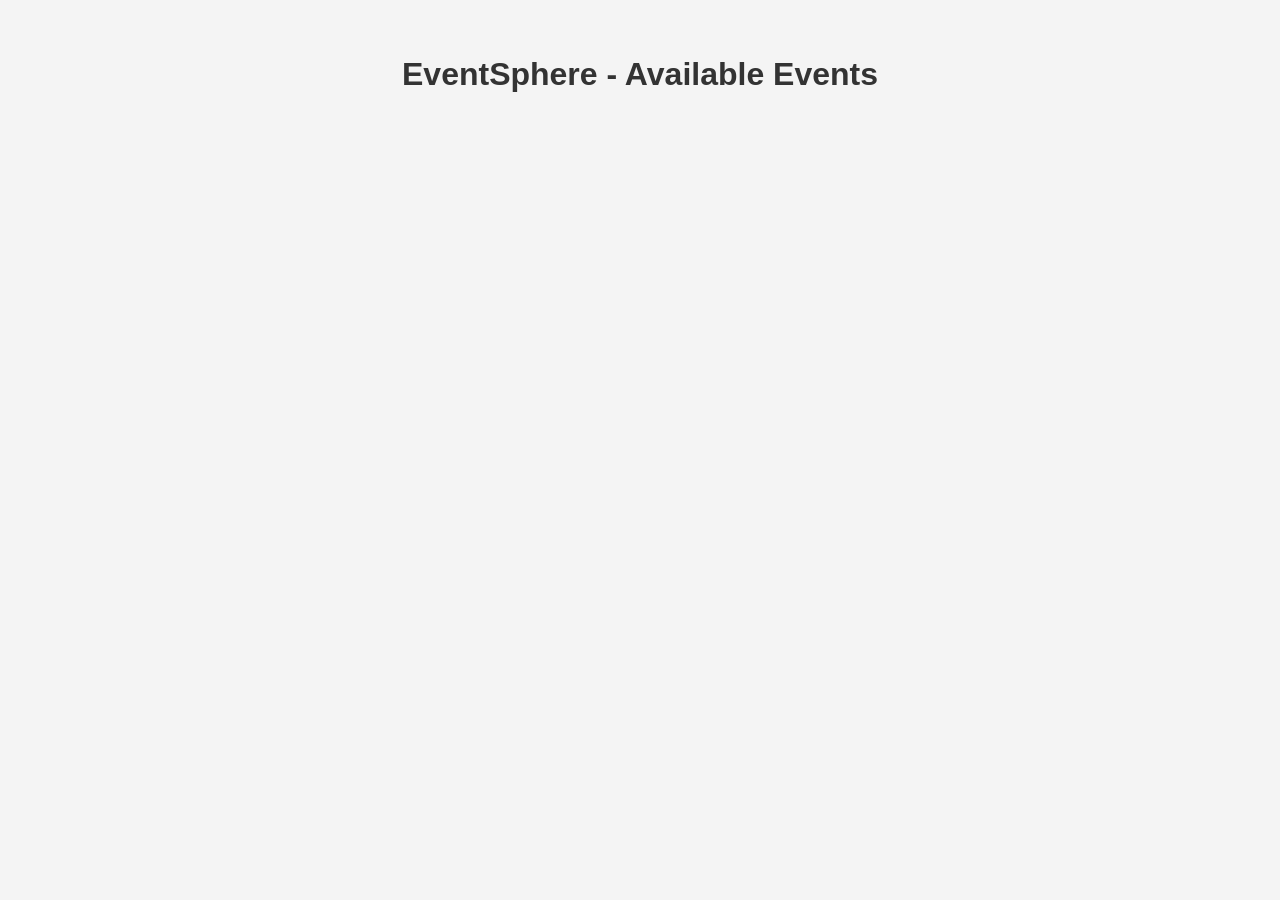
<file: index.html>
<!DOCTYPE html>
<html lang="en">
<head>
  <meta charset="UTF-8">
  <title>EventSphere - Available Events</title>
  <link rel="stylesheet" href="css/style.css">
</head>
<body>
  <div class="container">
    <h1>EventSphere - Available Events</h1>
    <div id="eventList" class="events-container"></div>
  </div>

  <script type="module" src="./js/main.js"></script>
</body>
</html>
</file>
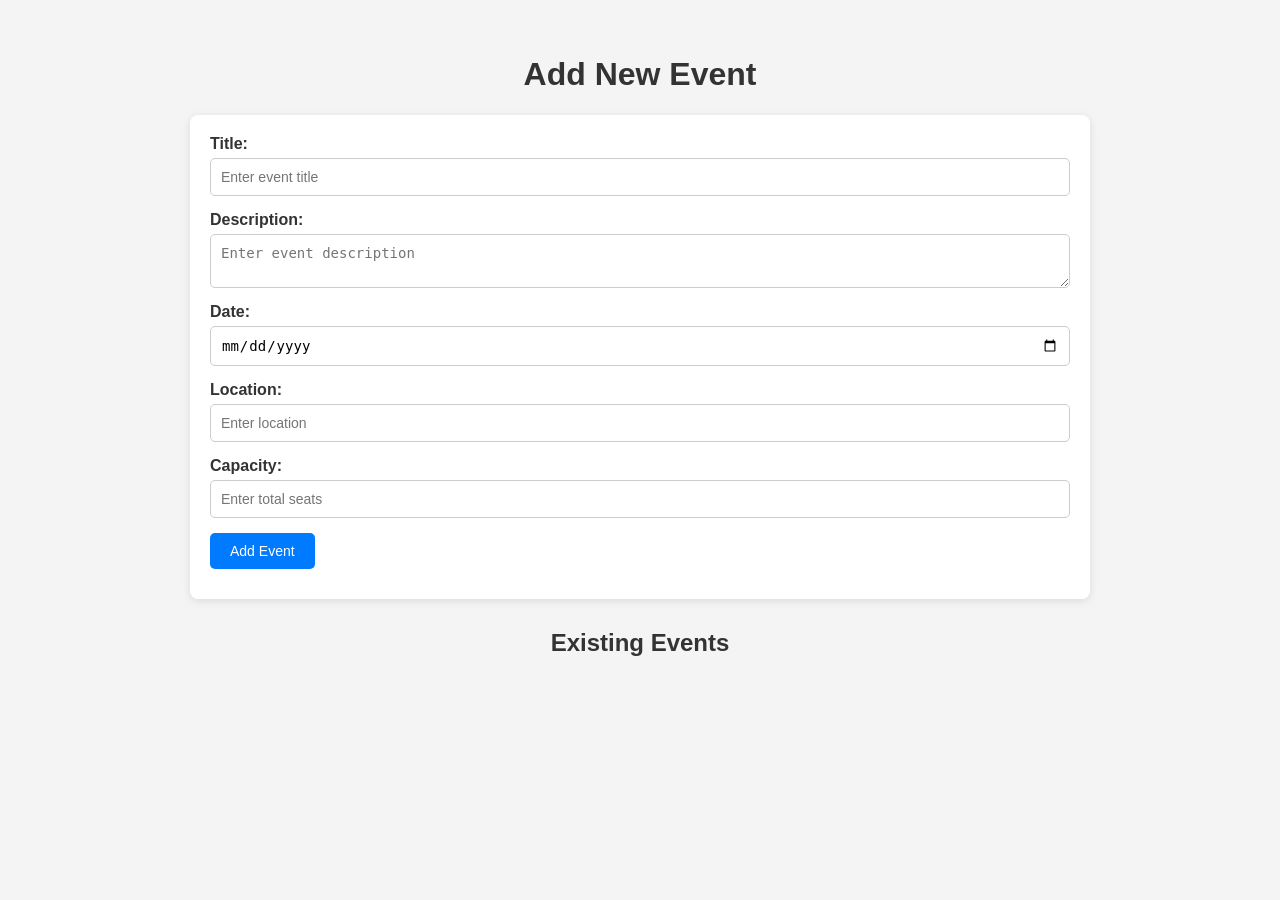
<file: add-event.html>
<!DOCTYPE html>
<html lang="en">
<head>
  <meta charset="UTF-8">
  <title>Add Event - EventSphere</title>
  <link rel="stylesheet" href="css/style.css">
</head>
<body>
  <div class="container">
    <h1>Add New Event</h1>

    <form id="eventForm" class="event-form">
      <div class="form-group">
        <label for="title">Title:</label>
        <input type="text" id="title" placeholder="Enter event title" required>
      </div>

      <div class="form-group">
        <label for="description">Description:</label>
        <textarea id="description" placeholder="Enter event description" required></textarea>
      </div>

      <div class="form-group">
        <label for="date">Date:</label>
        <input type="date" id="date" required>
      </div>

      <div class="form-group">
        <label for="location">Location:</label>
        <input type="text" id="location" placeholder="Enter location" required>
      </div>

      <div class="form-group">
        <label for="capacity">Capacity:</label>
        <input type="number" id="capacity" placeholder="Enter total seats" required>
      </div>

      <button type="submit" class="btn-primary">Add Event</button>
      <div id="message"></div>
    </form>

    <h2>Existing Events</h2>
    <div id="eventList" class="events-container"></div>
  </div>

  <script type="module" src="./js/addEvent.js"></script>
</body>
</html>
</file>
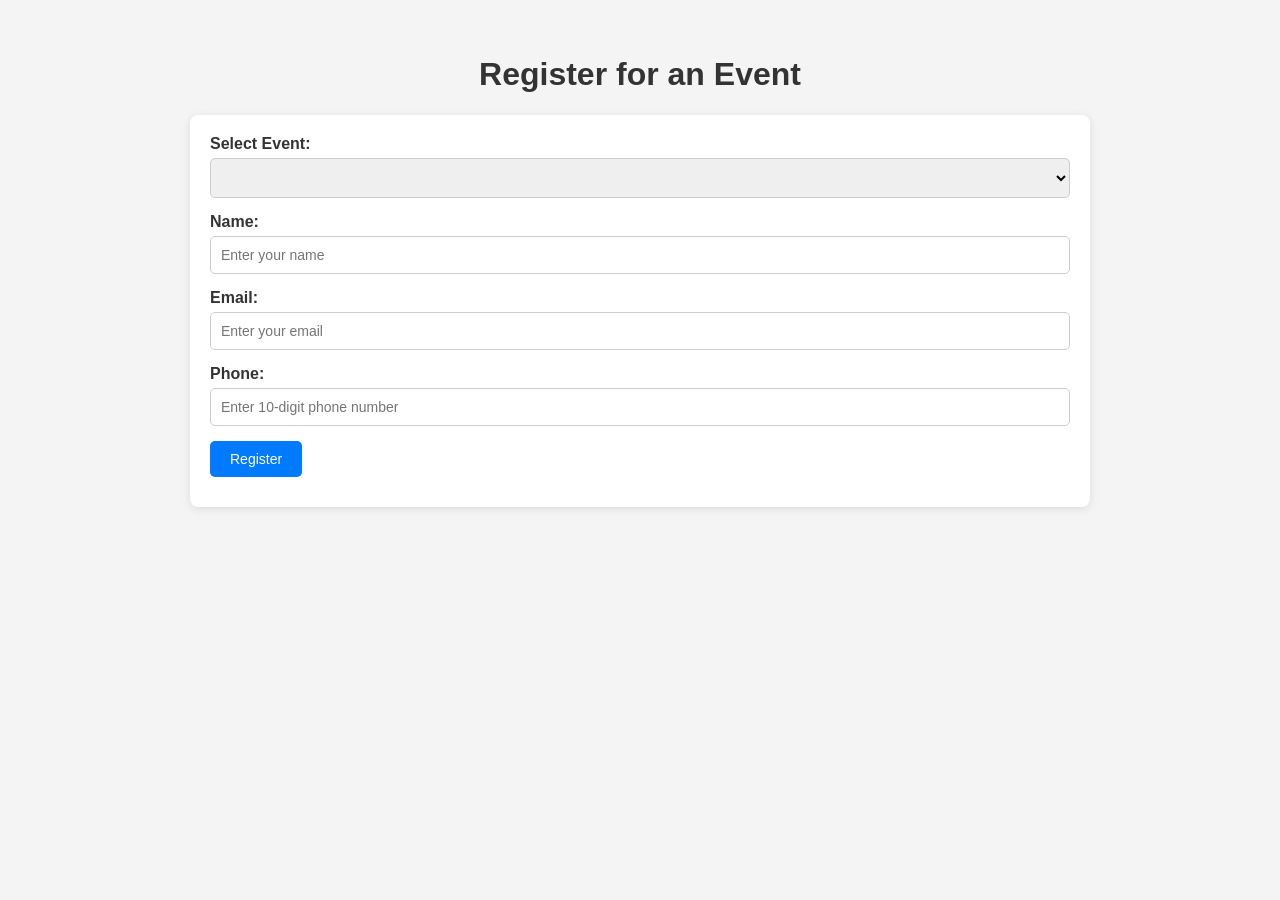
<file: register.html>
<!DOCTYPE html>
<html lang="en">
<head>
  <meta charset="UTF-8">
  <title>Register for Event - EventSphere</title>
  <link rel="stylesheet" href="css/style.css">
</head>
<body>
  <div class="container">
    <h1>Register for an Event</h1>

    <form id="registrationForm" class="event-form">
      <div class="form-group">
        <label for="eventSelect">Select Event:</label>
        <select id="eventSelect" required></select>
      </div>

      <div class="form-group">
        <label for="name">Name:</label>
        <input type="text" id="name" placeholder="Enter your name" required>
      </div>

      <div class="form-group">
        <label for="email">Email:</label>
        <input type="email" id="email" placeholder="Enter your email" required>
      </div>

      <div class="form-group">
        <label for="phone">Phone:</label>
        <input type="text" id="phone" placeholder="Enter 10-digit phone number" required>
      </div>

      <button type="submit" class="btn-primary">Register</button>
      <div id="message"></div>
    </form>
  </div>

  <script type="module" src="./js/register.js"></script>
</body>
</html>
</file>
<file: css/style.css>
body {
  font-family: Arial, sans-serif;
  margin: 0;
  padding: 0;
  background-color: #f4f4f4;
  color: #333;
}

h1, h2 {
  color: #333;
  text-align: center;
}

.container {
  max-width: 900px;
  margin: 20px auto;
  padding: 15px;
}

form {
  background-color: #fff;
  padding: 20px;
  border-radius: 8px;
  box-shadow: 0 2px 8px rgba(0,0,0,0.1);
  margin-bottom: 30px;
}

.form-group {
  display: flex;
  flex-direction: column;
  margin-bottom: 15px;
}

label {
  margin-bottom: 5px;
  font-weight: bold;
}

input, textarea, select {
  padding: 10px;
  border-radius: 5px;
  border: 1px solid #ccc;
  font-size: 14px;
  width: 100%;
  box-sizing: border-box;
}

button {
  cursor: pointer;
  border-radius: 5px;
  border: none;
  padding: 10px 20px;
  font-size: 14px;
}

button.btn-primary {
  background-color: #007BFF;
  color: white;
}

button.btn-primary:hover {
  background-color: #0056b3;
}

#message {
  margin-top: 10px;
  font-weight: bold;
}

.events-container {
  display: grid;
  grid-template-columns: 1fr;
  gap: 15px;
}

.event-card {
  background-color: #fff;
  padding: 15px;
  border-radius: 8px;
  box-shadow: 0 2px 6px rgba(0,0,0,0.1);
  display: flex;
  flex-direction: column;
}

.event-card h3 {
  margin: 0 0 5px 0;
  color: #007BFF;
}

.event-card p {
  margin: 3px 0;
}

.event-card button {
  margin-top: 10px;
  width: auto;
}

.event-card .editBtn {
  background-color: #28a745;
  color: white;
}

.event-card .editBtn:hover {
  background-color: #1e7e34;
}

.event-card .deleteBtn {
  background-color: #dc3545;
  color: white;
  margin-left: 10px;
}

.event-card .deleteBtn:hover {
  background-color: #a71d2a;
}

@media (max-width: 600px) {
  input, textarea, select, button {
    width: 100%;
  }

  .events-container {
    grid-template-columns: 1fr;
  }
}
</file>
